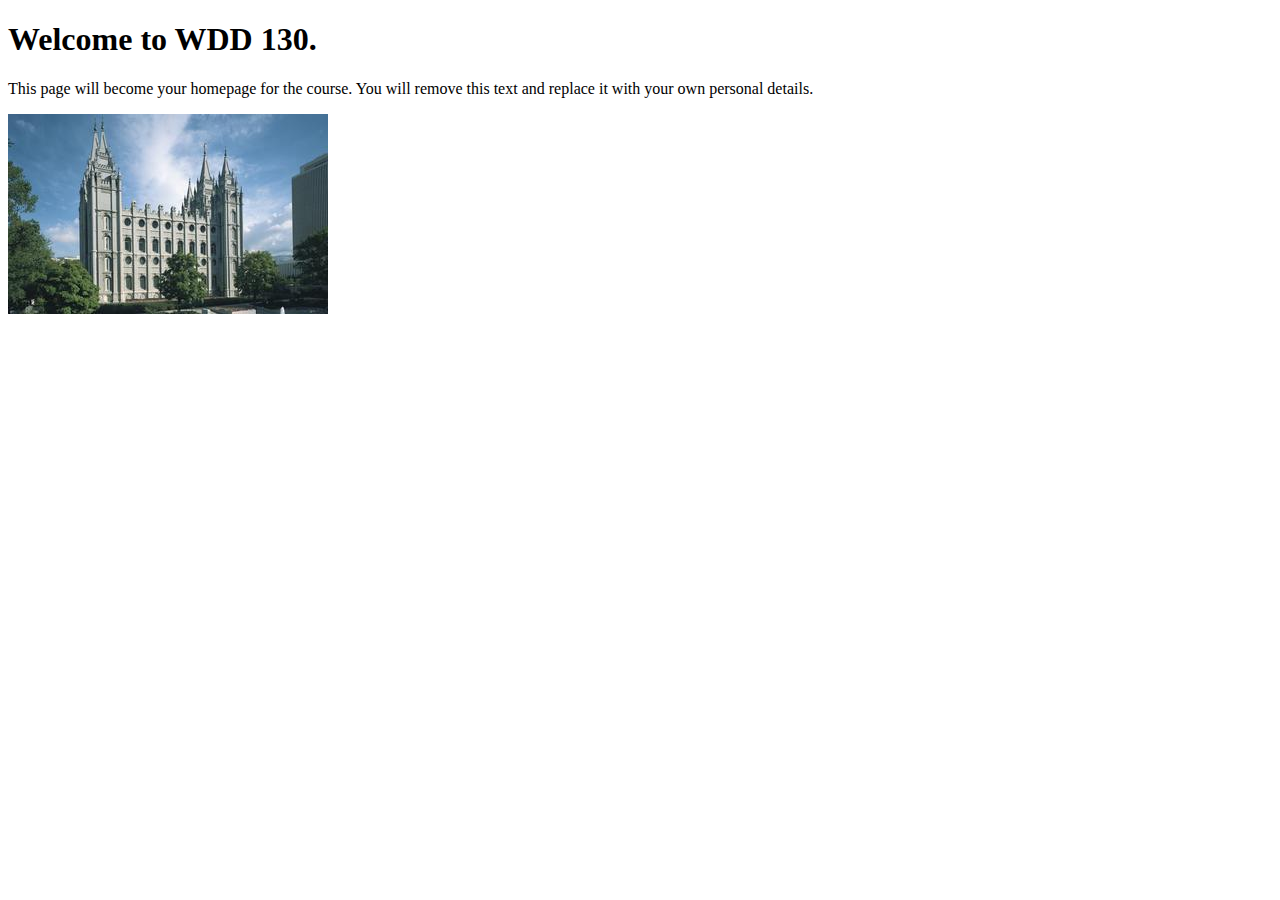
<file: index.html>
<!DOCTYPE html>
<html lang="en">
<head>
    <meta charset="UTF-8">
    <meta name="viewport" content="width=device-width, initial-scale=1.0">
    <title>WDD 130 | Personal Homepage</title>
</head>
<body>
    <h1>Welcome to WDD 130.</h1>
    <p>This page will become your homepage for the course. You will remove this text and replace it with your own personal details.</p>

    <img src="images/salt-lake-temple.jpg" alt="The Salt Lake Temple.">
</body>
</html>
</file>
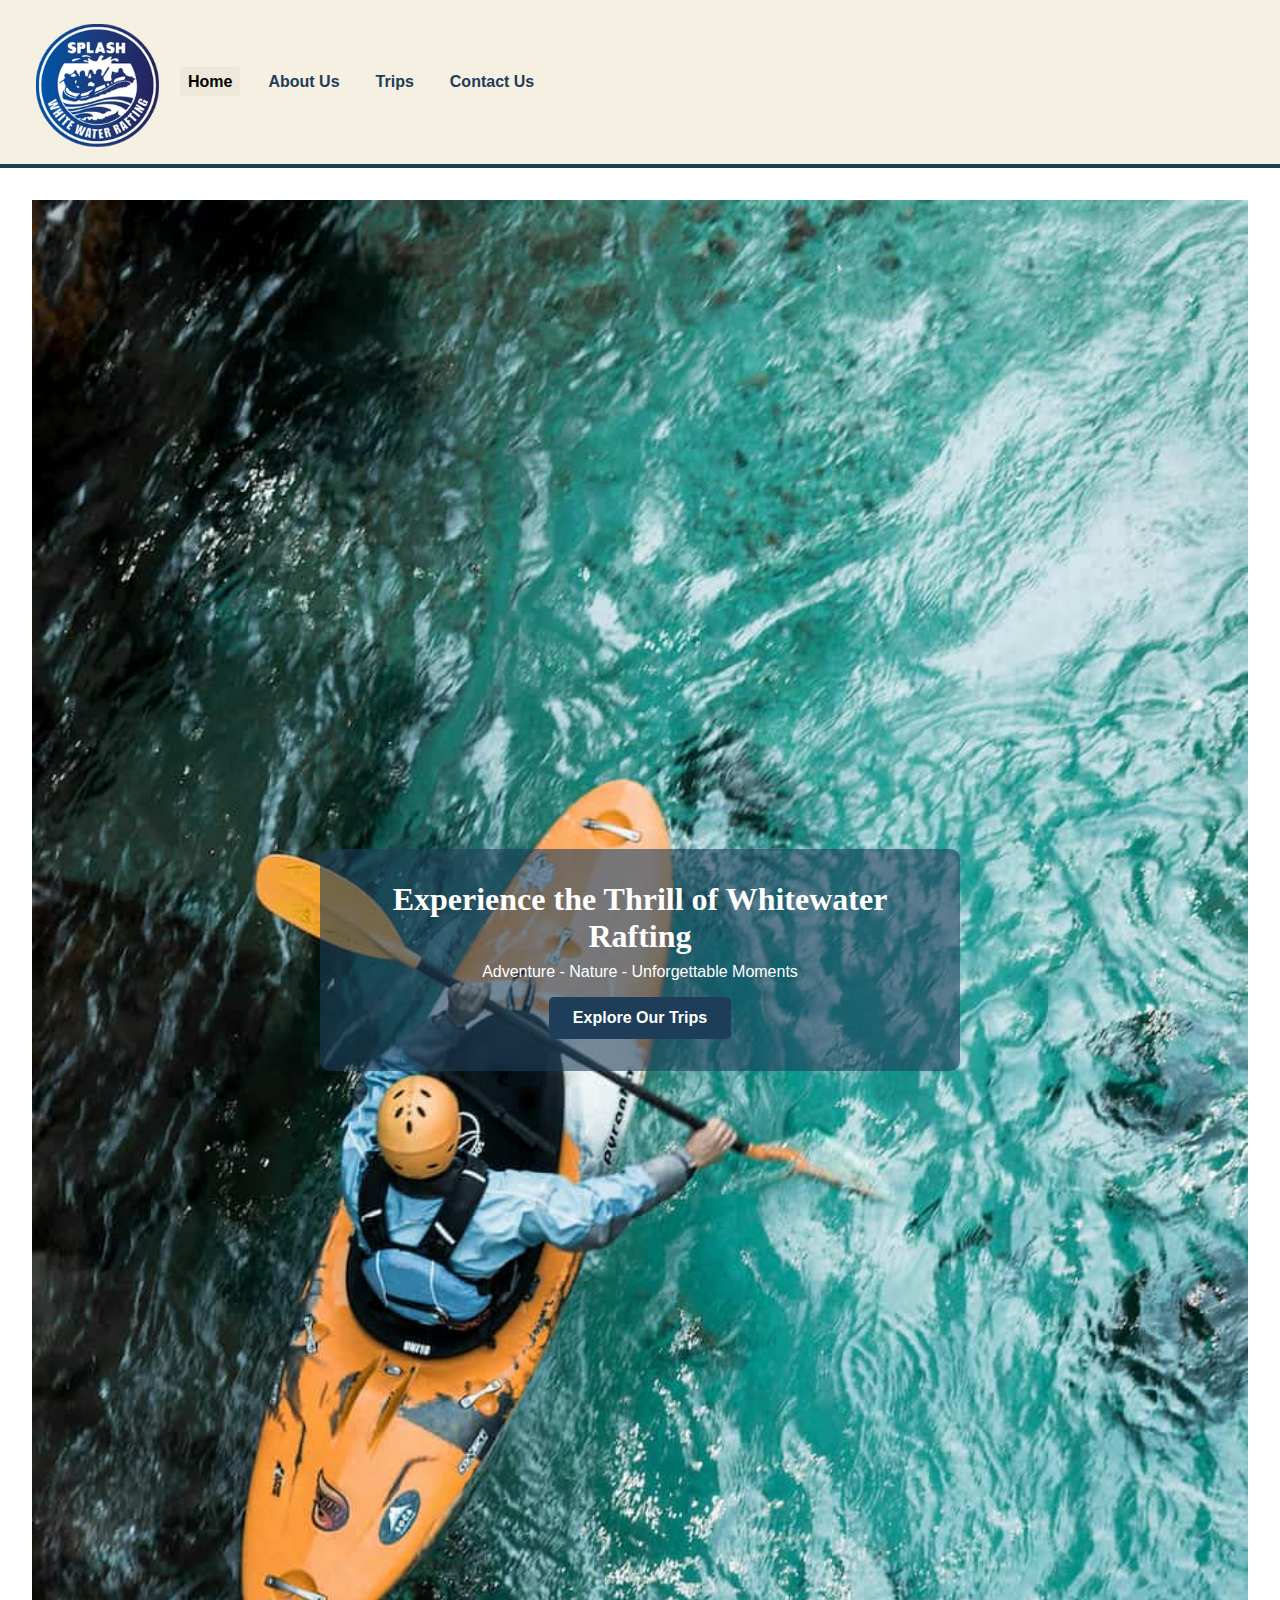
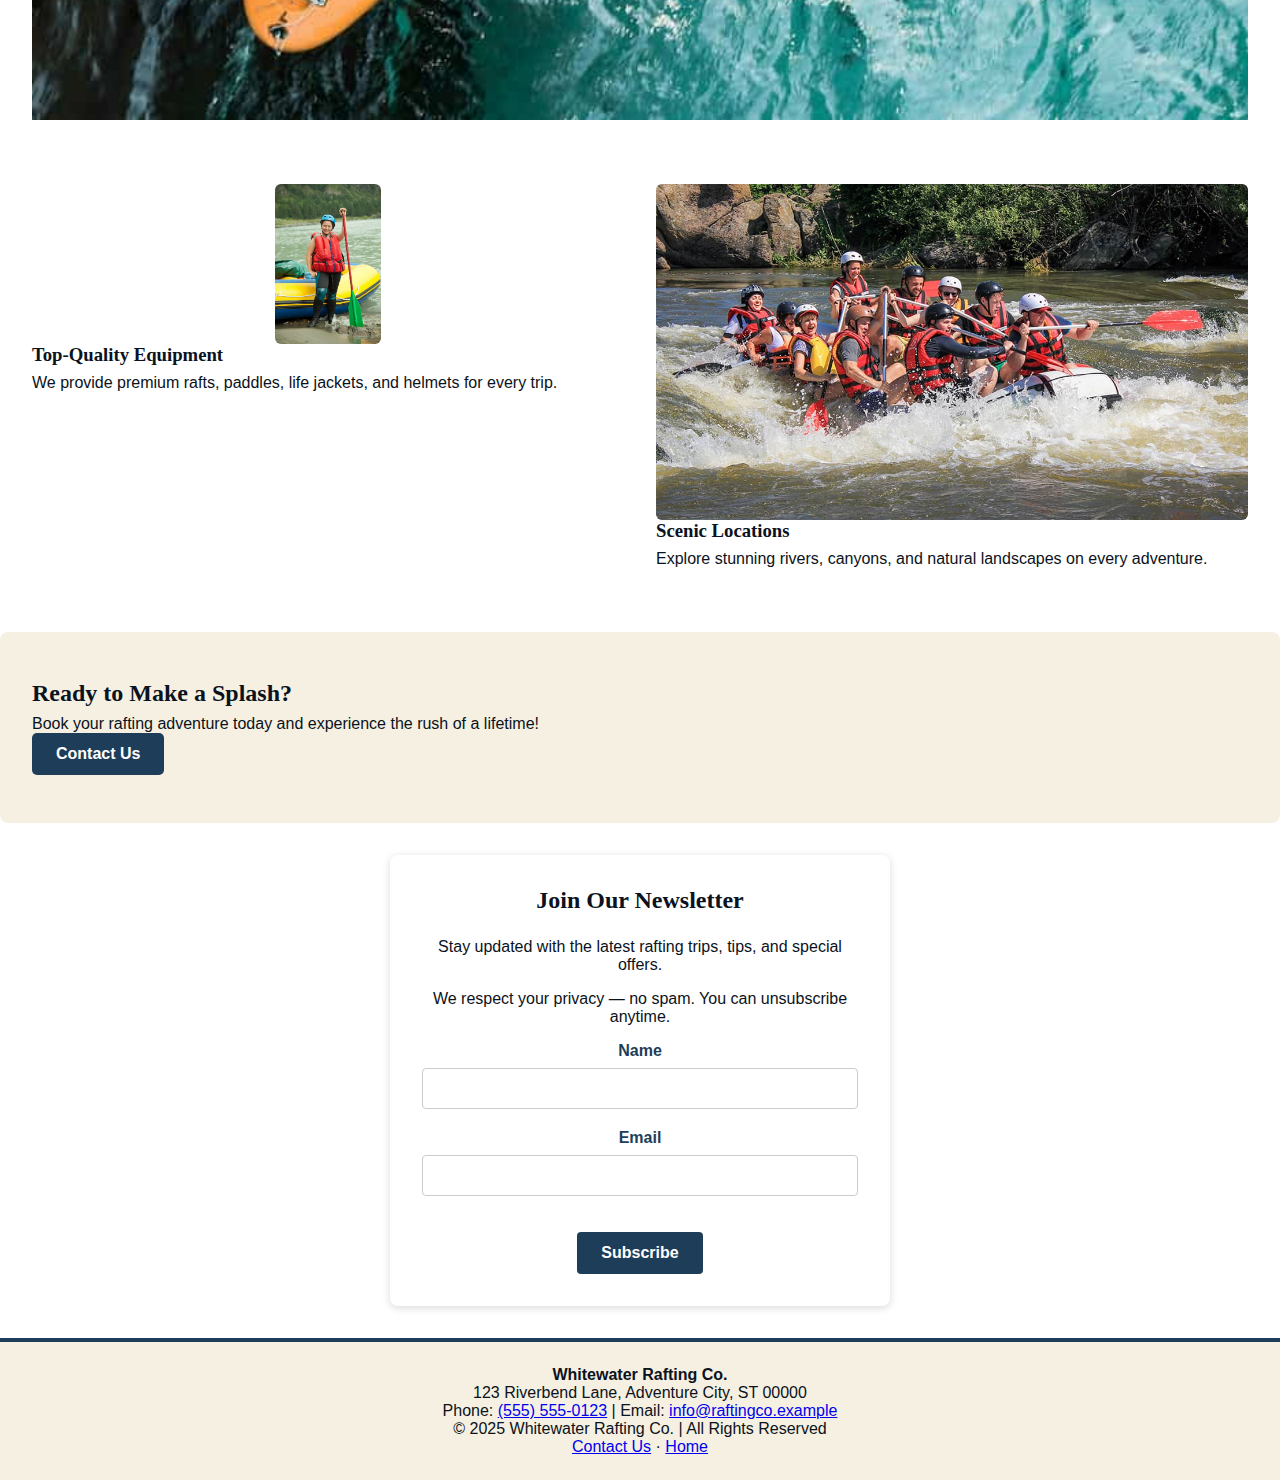
<file: wwr/index.html>
<!DOCTYPE html>
<html lang="en">

<head>
    <meta charset="UTF-8">
    <meta name="viewport" content="width=device-width, initial-scale=1.0">
    <meta name="description"
        content="Experience thrilling whitewater rafting adventures with expert guides on breathtaking rivers.">
    <meta name="author" content="Whitewater Rafting Co.">
    <title>Whitewater Rafting Co. | Home</title>
    <link rel="stylesheet" href="styles/rafting.css">
</head>

<body>
    <a class="skip-link" href="#main">Skip to main content</a>
    <header>
        <nav class="navigation" aria-label="Primary navigation">
            <img src="images/logo.png" alt="Rafting Company Logo" class="logo">
            <ul>
                <li><a href="index.html" class="active" aria-current="page">Home</a></li>
                <li><a href="about.html">About Us</a></li>
                <li><a href="trips.html">Trips</a></li>
                <li><a href="contact.html">Contact Us</a></li>
            </ul>
        </nav>
    </header>

    <main id="main">
        <section class="hero" role="region" aria-label="Hero banner">
            <img src="images/hero.jpg" alt="Rafting adventure">
            <div class="hero-content">
                <h1>Experience the Thrill of Whitewater Rafting</h1>
                <p>Adventure - Nature - Unforgettable Moments</p>
                <a class="cta" href="trips.html">Explore Our Trips</a>
            </div>
        </section>

        <section class="features">
            <article>
                <img src="images/woman-with-paddle.jpg" alt="Woman with paddle" class="small-img">
                <h3>Top-Quality Equipment</h3>
                <p>We provide premium rafts, paddles, life jackets, and helmets for every trip.</p>
            </article>

            <article>
                <img src="images/rafting.jpg" alt="Action">
                <h3>Scenic Locations</h3>
                <p>Explore stunning rivers, canyons, and natural landscapes on every adventure.</p>
            </article>
        </section>

        <section class="callout">
            <h2>Ready to Make a Splash?</h2>
            <p>Book your rafting adventure today and experience the rush of a lifetime!</p>
            <a href="contact.html" class="cta">Contact Us</a>
        </section>

        <section class="newsletter">
            <h2>Join Our Newsletter</h2>
            <p>Stay updated with the latest rafting trips, tips, and special offers.</p>
            <p id="newsletter-note">We respect your privacy — no spam. You can unsubscribe anytime.</p>
            <form action="#" method="post" aria-describedby="newsletter-note">
                <div class="form-item">
                    <label for="name">Name</label>
                    <input type="text" id="name" name="name" required>
                </div>
                <div class="form-item">
                    <label for="email">Email</label>
                    <input type="email" id="email" name="email" required>
                </div>
                <button type="submit" class="cta">Subscribe</button>
            </form>
        </section>
    </main>


    <footer aria-label="Footer">
        <div class="footer-contact">
            <p><strong>Whitewater Rafting Co.</strong></p>
            <p>123 Riverbend Lane, Adventure City, ST 00000</p>
            <p>Phone: <a href="tel:+15555550123">(555) 555-0123</a> | Email: <a
                    href="mailto:info@raftingco.example">info@raftingco.example</a></p>
        </div>
        <p>&copy; 2025 Whitewater Rafting Co. | All Rights Reserved</p>
        <p><a href="contact.html">Contact Us</a> · <a href="index.html">Home</a></p>
    </footer>
</body>

</html>
</file>
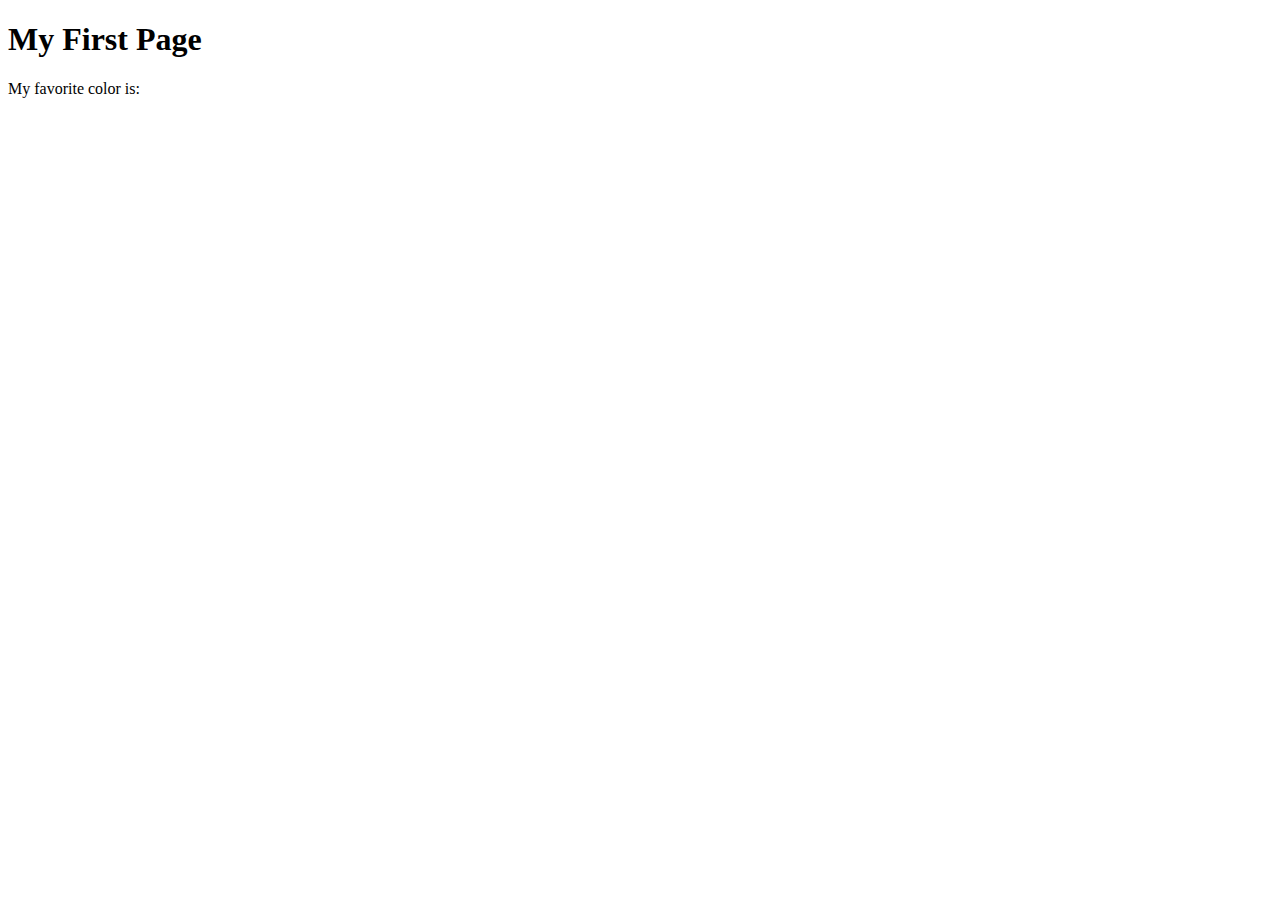
<file: week01/first-page.html>
<!DOCTYPE html>
<html lang="en">
<head>
    <meta charset="UTF-8">
    <meta name="viewport" content="width=device-width, initial-scale=1.0">
    <title>My First Page</title>
</head>
<body>
    <h1>My First Page</h1>
    <p>My favorite color is: </p>
</body>
</html>
</file>
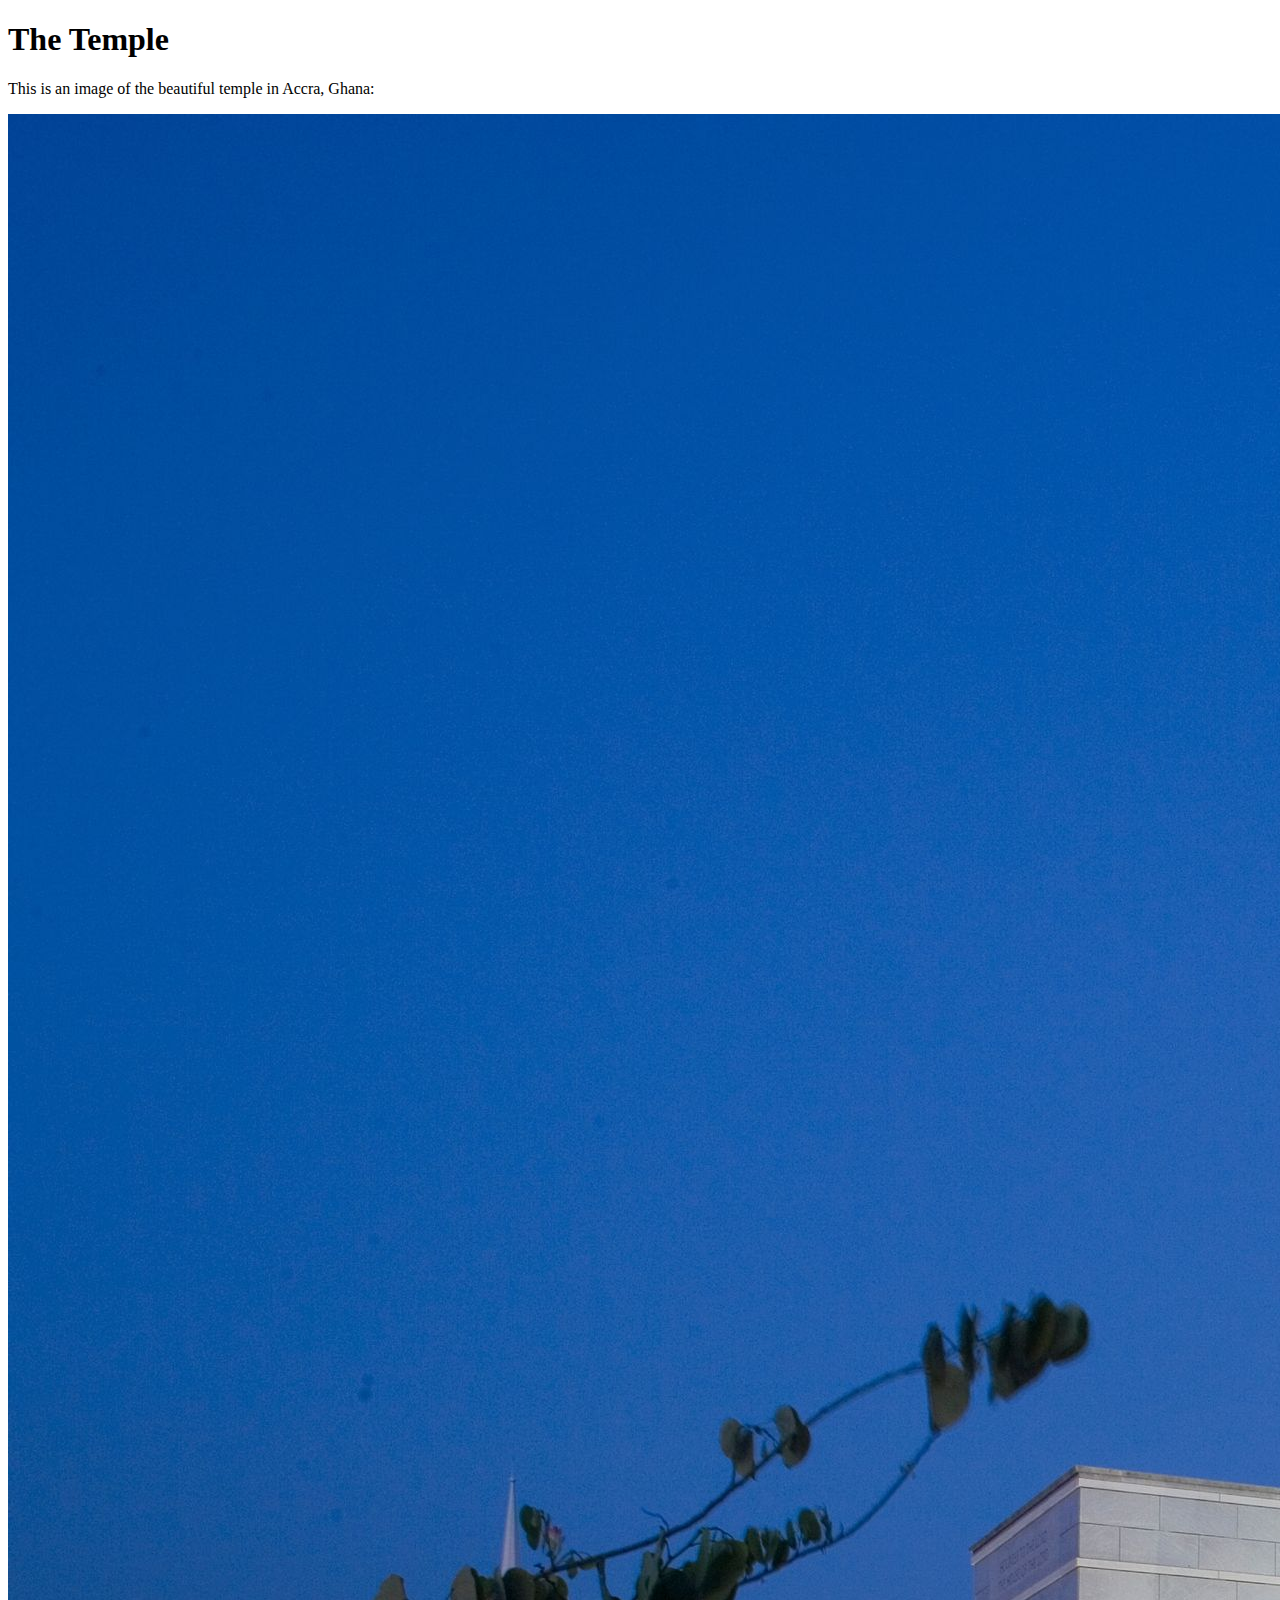
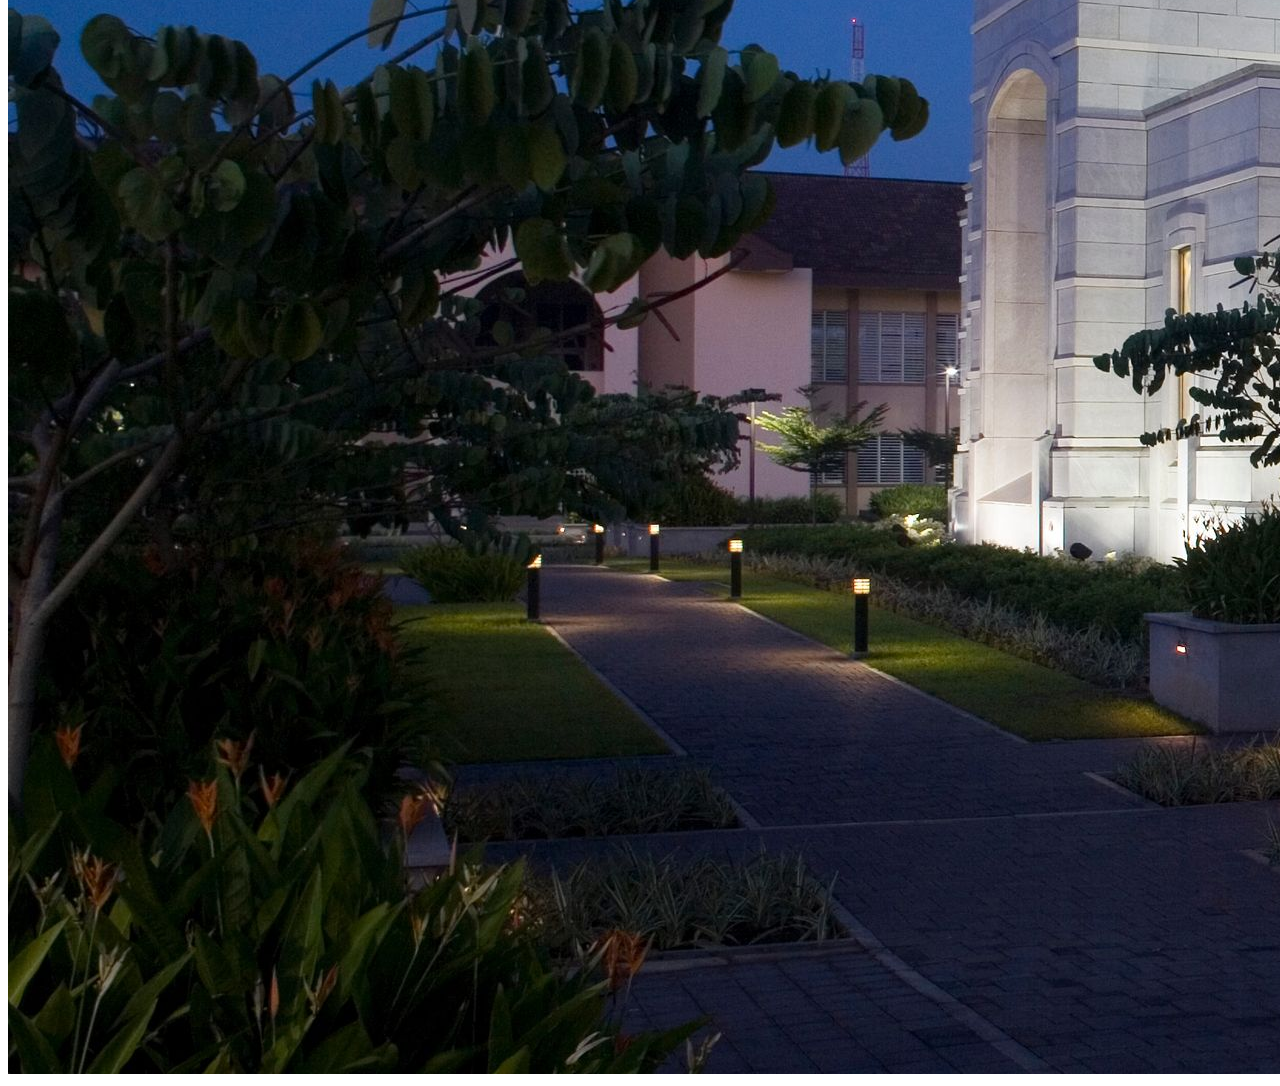
<file: week01/images.html>
<!DOCTYPE html>
<html lang="en">
<head>
    <meta charset="UTF-8">
    <meta name="viewport" content="width=device-width, initial-scale=1.0">
    <title>Temple Image</title>
</head>
<body>
    <h1>The Temple</h1>
    <p>This is an image of the beautiful temple in Accra, Ghana:</p>
    <img src="images/temple-large.jpeg" alt="The Accra Ghana Temple">
    
</body>
</html>
</file>
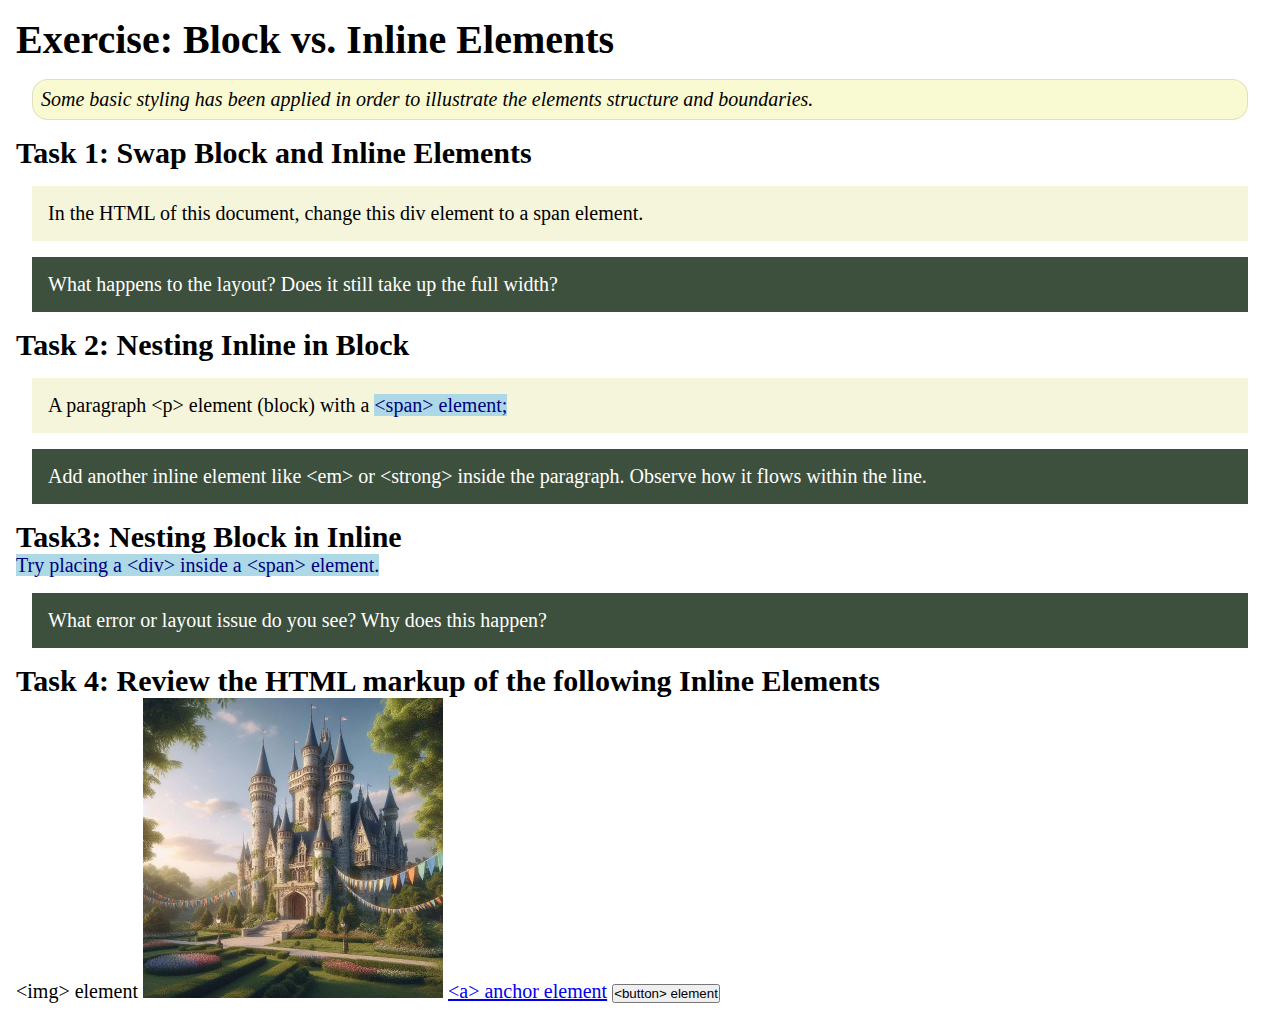
<file: week02/block-vs-inline.html>
<!DOCTYPE html>
<html lang="en">

<head>
    <meta charset="UTF-8">
    <meta name="viewport" content="width=device-width, initial-scale=1.0">
    <title>Exercise: Block vs. Inline Elements</title>
    <link rel="stylesheet" href="styles/block-vs-inline.css">
</head>

<body>
    <main>
        <h1>Exercise: Block vs. Inline Elements</h1>
        <p class="note">Some basic styling has been applied in order to illustrate the elements structure and
            boundaries.</p>

        <h2>Task 1: Swap Block and Inline Elements</h2>
        <div>In the HTML of this document, change this div element to a span element.</div>

        <p class="question">What happens to the layout? Does it still take up the full width?</p>

        <h2>Task 2: Nesting Inline in Block</h2>
        <p>A paragraph &lt;p&gt; element (block) with a <span>&lt;span&gt; element;</span></p>
        <p class="question">Add another inline element like &lt;em&gt; or &lt;strong&gt; inside the paragraph. Observe
            how it flows within the line.</p>

        <h2>Task3: Nesting Block in Inline</h2>
        <span>Try placing a &lt;div&gt; inside a &lt;span&gt; element.</span>
            <p class="question">What error or layout issue do you see? Why does this happen?</p>


            <h2>Task 4: Review the HTML markup of the following Inline Elements</h2>
        &lt;img&gt; element
        <img src="images/castle.webp" alt="placeholder image (images are inline)" width="300" height="300">
        <a href="https://churchofjesuschrist.org">&lt;a&gt; anchor element</a>
        <button type="button">&lt;button&gt; element</button>
    </main>
</body>

</html>
</file>
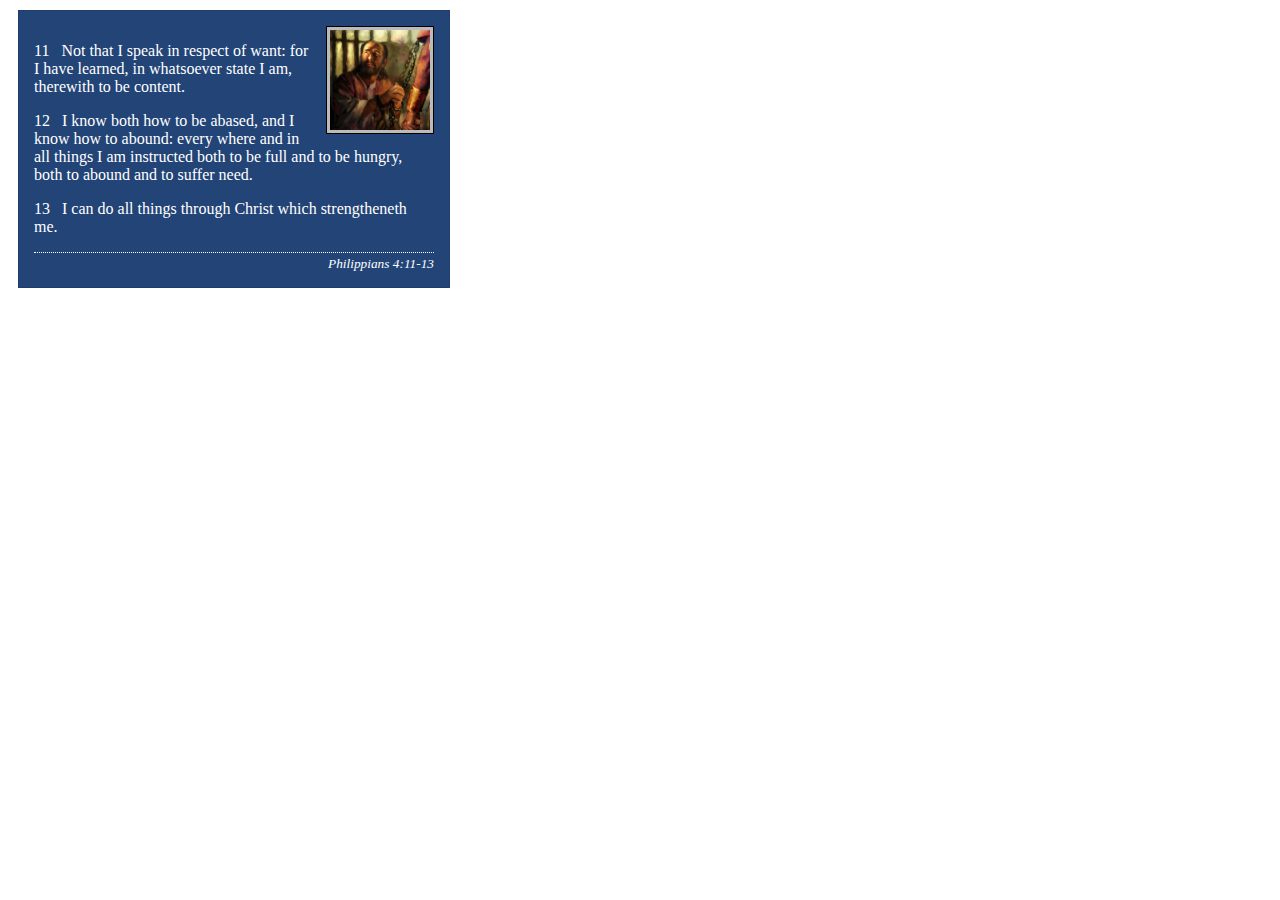
<file: week02/box-model-solution.html>
<!DOCTYPE html>
<html lang="en">
<head>
    <meta charset="UTF-8">
    <meta name="viewport" content="width=device-width, initial-scale=1.0">
    <title>Box Model Activity</title>
    <link rel="stylesheet" href="styles/box-model-solution.css">
</head>
<body>
    <main>
        <div class="callout">
            <img src="images/apostle-paul-imprisoned.webp" alt="Paul the Apostle - Imprisoned in Rome" width="200" height="200">
            <blockquote>
                <p>11 &nbsp; Not that I speak in respect of want: for I have learned, in whatsoever state I am, therewith to be content.</p>
                <p>12 &nbsp; I know both how to be abased, and I know how to abound: every where and in all things I am instructed both to be full and to be hungry, both to abound and to suffer need.</p>
                <p>13 &nbsp; I can do all things through Christ which strengtheneth me.</p>
            </blockquote>
            <cite>Philippians 4:11-13</cite>
        </div>
    </main>
</body>
</html>
</file>
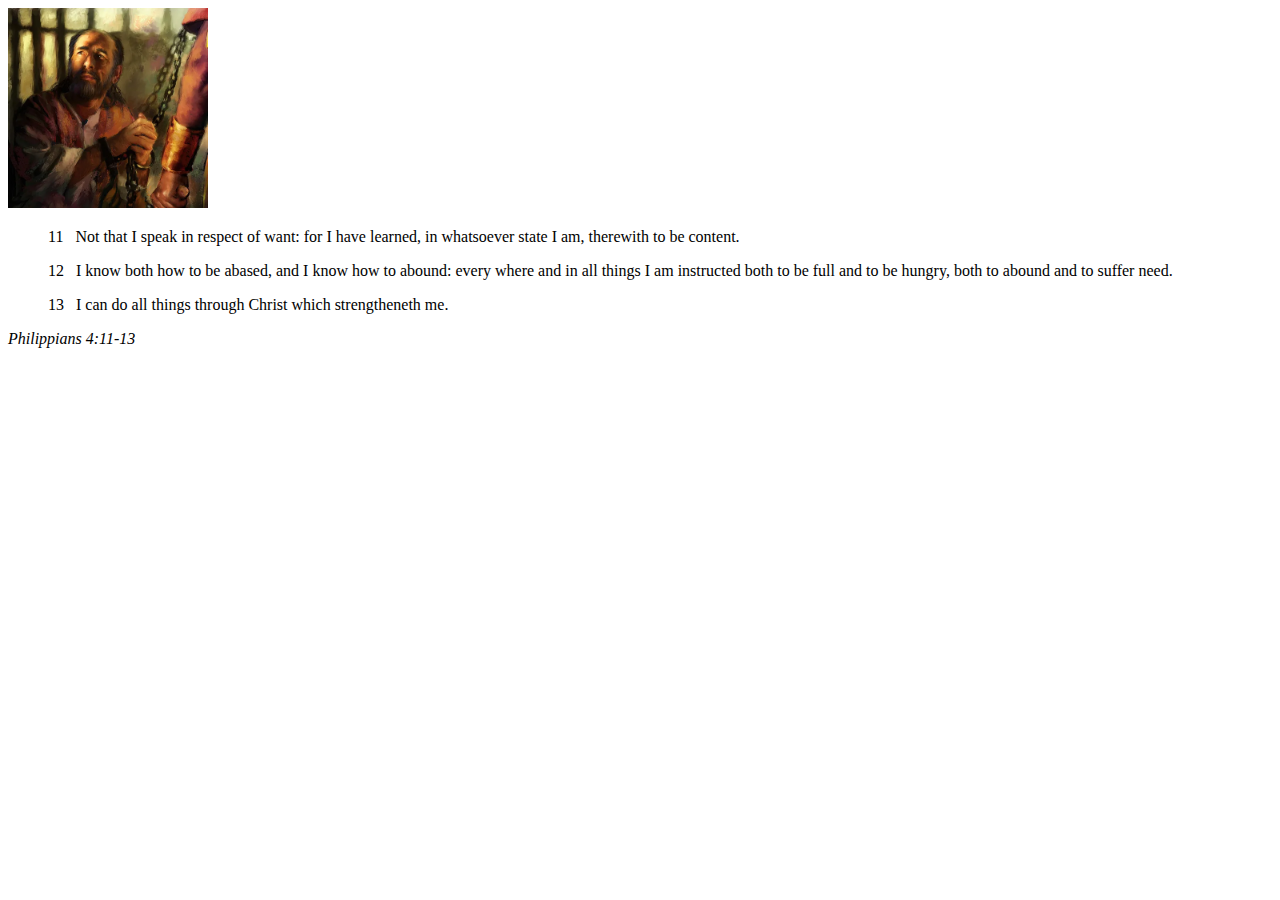
<file: week02/box-model.html>
<!DOCTYPE html>
<html lang="en">

<head>
    <meta charset="UTF-8">
    <meta name="viewport" content="width=device-width, initial-scale=1.0">
    <title>Box Model Activity</title>
    <link rel="stylesheet" href="styles/box-model.css">
</head>

<body>
    <main>
        <div class="callout">
            <img src="images/apostle-paul-imprisoned.webp"
              alt="Paul the Apostle - Imprisoned in Rome" width="200" height="200">
            <blockquote>
                <p>11 &nbsp; Not that I speak in respect of want: for I have learned, in whatsoever
                    state I am, therewith to be content.</p>
                <p>12 &nbsp; I know both how to be abased, and I know how to abound: every where and
                    in all things I am instructed both to be full and to be hungry, both to abound
                    and to suffer need.</p>
                <p>13 &nbsp; I can do all things through Christ which strengtheneth me.</p>
            </blockquote>
            <cite>Philippians 4:11-13</cite>
        </div>
    </main>
</body>

</html>
</file>
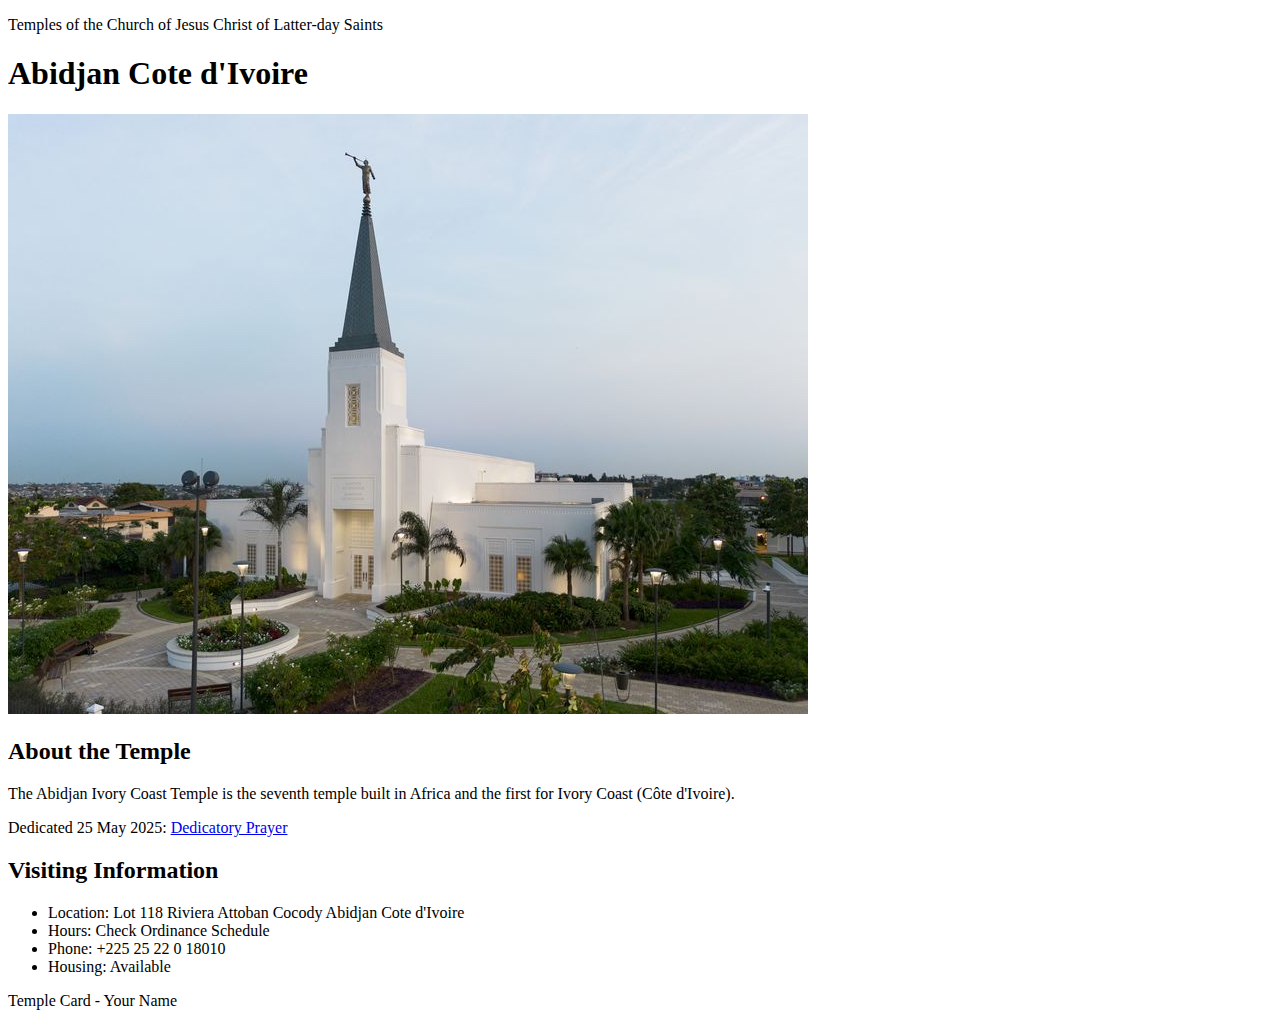
<file: week02/temple.html>
<!DOCTYPE html>
<html lang="en">

<head>
    <meta charset="UTF-8">
    <meta name="viewport" content="width=device-width, initial-scale=1.0">
    <title>Temple Card - Abidjan Cote d'Ivoire</title>
</head>

<body>
    <header>
        <p>Temples of the Church of Jesus Christ of Latter-day Saints</p>
    </header>
    <main>
        <h1>Abidjan Cote d'Ivoire</h1>
        <picture>
            <img src="images/abidjan-ivory-coast.jpeg" alt="Abidjan Cote d'Ivoire Temple">
        </picture>
        <section>
            <h2>About the Temple</h2>
            <p>The Abidjan Ivory Coast Temple is the seventh temple built in Africa and the first for Ivory Coast (Côte
                d'Ivoire).</p>
            <p>Dedicated 25 May 2025: <a
                    href="https://www.churchofjesuschrist.org/temples/dedicatory-prayer/abidjan-ivory-coast-temple/2025-05-25?lang=eng"
                    target="_blank" rel="noopener noreferrer">Dedicatory Prayer</a></p>
        </section>
        <section>
            <h2>Visiting Information</h2>
            <ul>
                <li>Location: Lot 118 Riviera Attoban Cocody Abidjan Cote d'Ivoire</li>
                <li>Hours: Check Ordinance Schedule</li>
                <li>Phone: +225 25 22 0 18010</li>
                <li>Housing: Available</li>
            </ul>
        </section>
    </main>
    <footer>
        <p>Temple Card - Your Name</p>
    </footer>
</body>

</html>
</file>
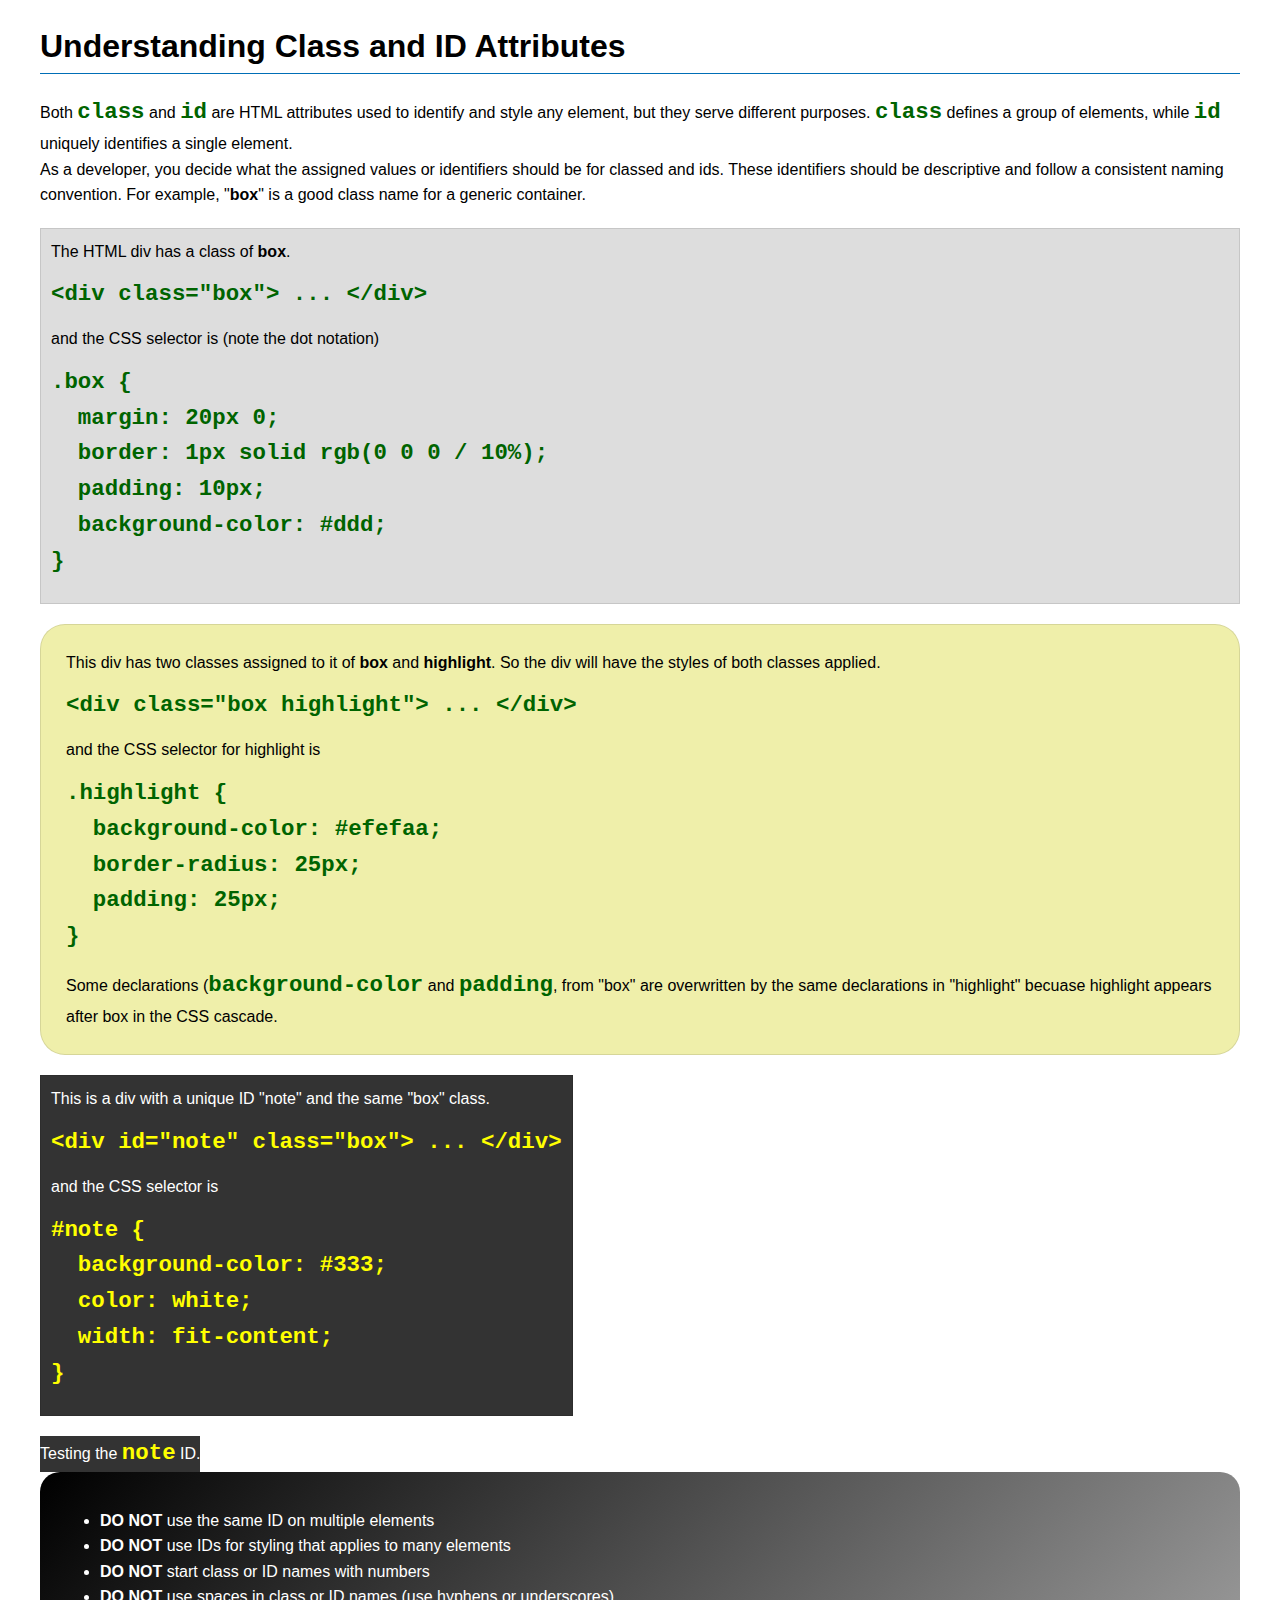
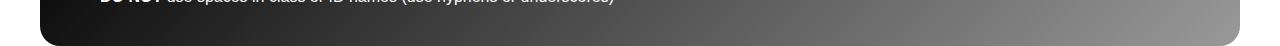
<file: week03/class-and-id.html>
<!DOCTYPE html>
<html lang="en">

<head>
    <meta charset="UTF-8">
    <meta name="viewport" content="width=device-width, initial-scale=1.0">
    <title>Class vs ID Attributes</title>
    <link rel="stylesheet" href="styles/class-and-id.css">
</head>

<body>
    <h1>Understanding Class and ID Attributes</h1>
    <p>Both <code>class</code> and <code>id</code> are HTML attributes used to identify and style any element, but they
        serve different purposes. <code>class</code> defines a group of elements, while <code>id</code> uniquely
        identifies a single element.</p>
    <p>As a developer, you decide what the assigned values or identifiers should be for classed and ids. These
        identifiers should be
        descriptive and follow a consistent naming convention. For example, "<strong>box</strong>" is a good class name
        for a generic container.</p>
    <div class="box">
        <p>The HTML div has a class of <strong>box</strong>.</p>
        <pre><code class="html">&lt;div class="box"&gt; ... &lt;/div&gt;</code></pre>
        and the CSS selector is (note the dot notation)
        <pre><code class="css">.box {
  margin: 20px 0;
  border: 1px solid rgb(0 0 0 / 10%);
  padding: 10px;
  background-color: #ddd; 
}</code></pre>
    </div>

    <div class="box highlight">
        <p>This div has two classes assigned to it of <strong>box</strong> and <strong>highlight</strong>. So the div
            will have the styles of both classes applied.</p>
        <pre><code class="html">&lt;div class="box highlight"&gt; ... &lt;/div&gt;</code></pre>
        and the CSS selector for highlight is
        <pre><code class="css">.highlight {
  background-color: #efefaa;
  border-radius: 25px;
  padding: 25px;
}</code></pre>
<p>Some declarations (<code>background-color</code> and <code>padding</code>, from "box" are overwritten by the same declarations in "highlight" becuase highlight appears after box in the CSS cascade.</p>
    </div>

    <div id="note" class="box">
        <p>This is a div with a unique ID "note" and the same "box" class.</p>
        <pre><code class="html">&lt;div id="note" class="box"&gt; ... &lt;/div&gt;</code></pre>
        and the CSS selector is
        <pre><code class="css">#note {
  background-color: #333;
  color: white;
  width: fit-content;
}</code></pre>
    </div>

    <div id="note">
        <p>Testing the <code>note</code> ID.</p>
    </div>

    <section id="best-practice">
        <ul>
            <li><strong>DO NOT</strong> use the same ID on multiple elements</li>
            <li><strong>DO NOT</strong> use IDs for styling that applies to many elements</li>
            <li><strong>DO NOT</strong> start class or ID names with numbers</li>
            <li><strong>DO NOT</strong> use spaces in class or ID names (use hyphens or underscores)</li>
        </ul>
    </section>




</body>

</html>
</file>
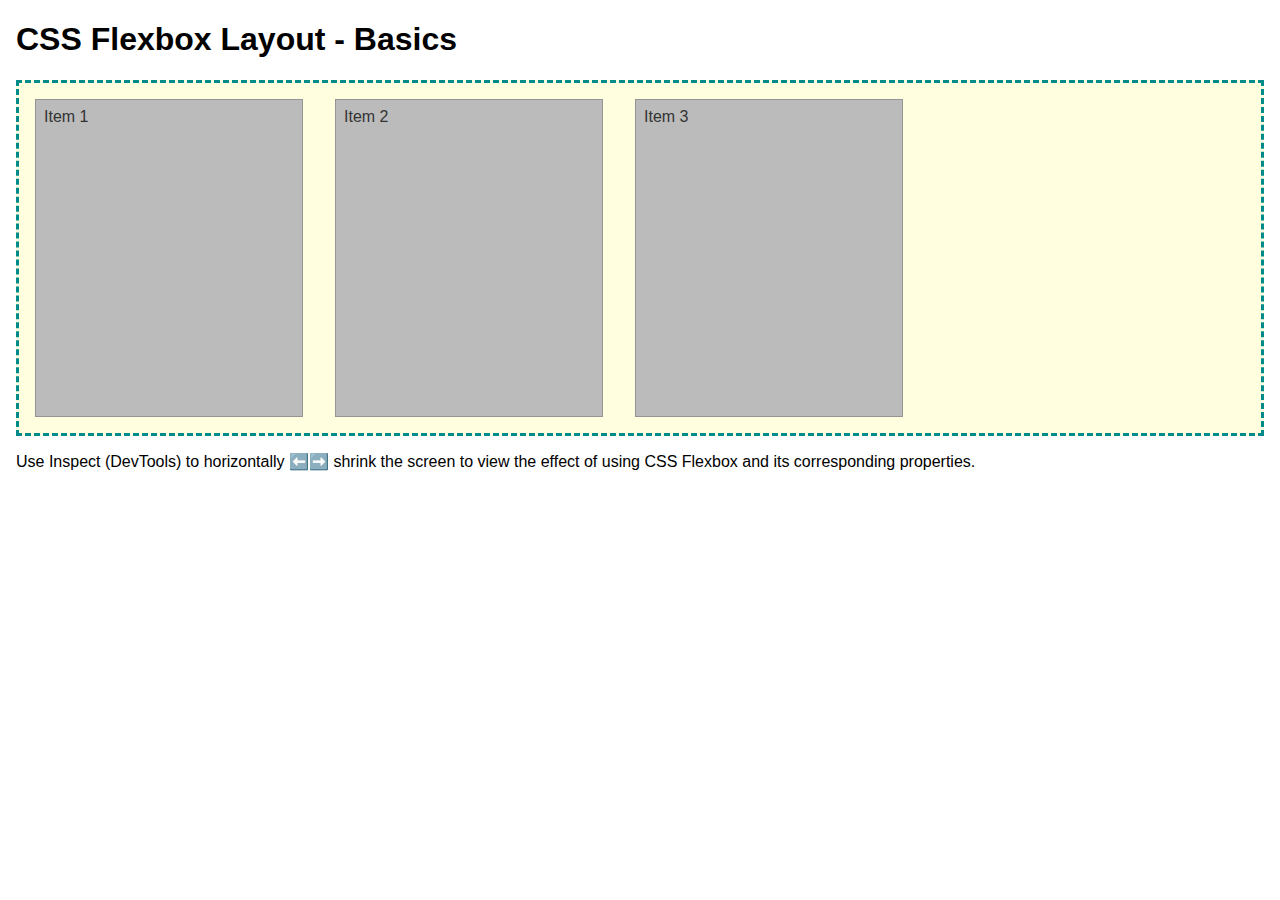
<file: week04/flexbox-layout.html>
<!DOCTYPE html>
<html lang="en">
<head>
    <meta charset="UTF-8">
    <meta name="viewport" content="width=device-width, initial-scale=1.0">
    <title>CSS Flexbox Layout - Basics</title>
    <link rel="stylesheet" href="styles/flexbox.css">
</head>
<body>
    <main>
        <h1>CSS Flexbox Layout - Basics</h1>
        <div class="flex-container">
            <div class="flex-item item1">Item 1</div>
            <div class="flex-item item2">Item 2</div>
            <div class="flex-item item3">Item 3</div>
        </div>
        <p>Use Inspect (DevTools) to horizontally ⬅️➡️ shrink the screen to view the effect of using CSS Flexbox and its corresponding properties.</p>
    </main>
</body>
</html>
</file>
<file: wwr/styles/rafting.css>
/* =========================================
   COLOR & TYPOGRAPHY VARIABLES
========================================= */
:root {
  --primary-color: #1e3d59;
  --secondary-color: #f5f0e1;
  --accent-color: rgba(74, 111, 165, 0.85);

  --heading-font: Georgia, serif;
  --body-font: Arial, sans-serif;

  --card-bg: #ffffff;
  --shadow: 0 2px 8px rgba(0,0,0,0.15);  

}.employee-card img {
    width: 180px;        
    height: 180px; 
    max-width: 180px;      
    --shadow: 0 2px 8px rgba(0,0,0,0.15);
    display: block;
    margin: 0 auto;      
    border-radius: 6px;  

}



/* =========================================
   GLOBAL RESETS
========================================= */
* {
    margin: 0;
    padding: 0;
    box-sizing: border-box;
}

body {
    font-family: var(--body-font);
    color: #0b1220;
h1, h2, h3 {
        font-family: var(--heading-font);
        margin-bottom: 0.5rem;
}

/* HERO TITLE (scoped) */
.hero .hero-content h1 {
        margin: 0 0 0.5rem;
        padding: 0;
        color: #ffffff;
        font-size: 2rem;
}

/* =========================================
   HEADINGS
========================================= */
h1, h2, h3 {
    font-family: var(--heading-font);
    margin-bottom: 0.5rem;
}

/* =========================================
   COLOR & TYPOGRAPHY VARIABLES
========================================= */
:root {
  --primary-color: #1e3d59;
  --secondary-color: #f5f0e1;
  --accent-color: rgba(74, 111, 165, 0.85);

  --heading-font: Georgia, serif;
  --body-font: Arial, sans-serif;

  --card-bg: #ffffff;
  --shadow: 0 2px 8px rgba(0,0,0,0.15);
}

/* small utility: team/employee thumbnail */
.employee-card img {
    width: 180px;
    height: 180px;
    max-width: 180px;
    object-fit: cover;
    display: block;
    margin: 0 auto;
    border-radius: 6px;
}

/* =========================================
   GLOBAL RESETS
========================================= */
* {
    margin: 0;
    padding: 0;
    box-sizing: border-box;
}

html, body {
    height: 100%;
}

body {
    font-family: var(--body-font);
    color: #0b1220;
    background-color: var(--secondary-color);
    line-height: 1.6;
    -webkit-font-smoothing: antialiased;
}

img {
    max-width: 100%;
    display: block;
    border-radius: 6px;
}

/* =========================================
   HEADINGS
========================================= */
h1, h2, h3 {
    font-family: var(--heading-font);
    margin-bottom: 0.5rem;
}

/* HERO TITLE (scoped) */
.hero .hero-content h1 {
    margin: 0 0 0.5rem;
    padding: 0;
    color: #ffffff;
    font-size: 2rem;
}

/* =========================================
   HEADER & NAVIGATION
========================================= */

header {
    display: flex;
    align-items: center;
    justify-content: space-between;
    padding: 0.75rem 1.5rem;
    background-color: var(--secondary-color);
    border-bottom: 4px solid var(--primary-color);
}

/* logo inside navigation/header */
.navigation .logo,
header .logo {
    width: 140px;
    height: auto;
    display: block;
}

.navigation {
    display: flex;
    align-items: center;
    gap: 1rem;
}

.navigation ul {
    list-style: none;
    display: flex;
    gap: 1.25rem;
    align-items: center;
    margin: 0;
    padding: 0;
}

.navigation a {
    text-decoration: none;
    color: var(--primary-color);
    font-weight: 700;
    padding: 0.35rem 0.5rem;
    border-radius: 4px;
}

.navigation a:hover,
.navigation a.active,
.navigation a[aria-current="page"] {
    color: #000;
    background: rgba(0,0,0,0.03);
}

header nav a {
    text-decoration: none;
    font-weight: bold;
    color: var(--primary-color);
    transition: color .3s ease;
}

header nav a:hover,
header nav a.active,
header nav .active {
    color: #000;
}

/* =========================================
   HERO
========================================= */
.hero {
  position: relative;
  width: 100%;
  min-height: 60vh;
  overflow: hidden;
}

.hero img {
    width: 100%;
    height: 100%;
    object-fit: cover;
    border-radius: 0;
}

.hero .hero-content {
    position: absolute;
    top: 50%;
    left: 50%;
    transform: translate(-50%, -50%);
    text-align: center;
    color: #fff;
    background-color: rgba(30, 61, 89, 0.6);
    padding: 2rem;
    border-radius: 10px;
    max-width: 90%;
}

.hero .hero-content p {
    margin: 0.5rem 0 1rem;
}

/* =========================================
   LAYOUT SECTIONS
========================================= */
section {
    padding: 2rem;
}

/* Trips grid - responsive multi-column layout */
.trips-grid {
    margin: 2rem;
    display: grid;
    gap: 1.25rem;
    grid-template-columns: repeat(auto-fit, minmax(260px, 1fr));
    align-items: start;
}

/* Trip cards */
.trip-card {
    background-color: var(--card-bg);
    padding: 1rem;
    border-radius: 8px;
    box-shadow: var(--shadow);
    text-align: center;
}

.trip-card img {
    height: 180px;
    object-fit: cover;
    border-radius: 6px;
}

/* Small image utility used for thumbnails that should not dominate a layout */
.small-img {
    max-height: 160px;
    width: auto;
    object-fit: cover;
    display: block;
    margin: 0 auto;
    border-radius: 6px;
}

@media (max-width: 700px) {
    .small-img { max-height: 120px; }
}

.trip-card h3 {
    margin-top: 0.75rem;
}

.trip-card p {
    margin-top: 0.5rem;
}

/* Misc grids from other pages kept for consistency */
.history,
.service-grid {
    margin: 2rem;
    display: grid;
    gap: 1.25rem;
}

.history {
    grid-template-columns: repeat(3, 1fr);
}

.history h2 {
    grid-column: 1 / -1;
}

.adventure-gallery {
    display: flex;
    gap: 1rem;
    margin: 2rem 1rem;
}

.adventure-gallery figure {
    flex: 1;
    text-align: center;
}

.adventure-gallery img {
    height: 150px;
    object-fit: cover;
    box-shadow: var(--shadow);
}

.adventure-gallery figcaption {
    margin-top: 0.5rem;
    font-weight: bold;
    color: var(--primary-color);
}

.employee-grid {
    display: grid;
    grid-template-columns: repeat(3, auto);
    gap: 1.5rem;
    margin: 2rem;
}

.employee-card {
    text-align: center;
}

.contact-info {
    background-color: var(--secondary-color);
    color: #0b1220;
    padding: 1.5rem;
    border-radius: 6px;
    box-shadow: var(--shadow);
    margin: 2rem;
}

.contact-info a {
    color: var(--primary-color);
    text-decoration: none;
    font-weight: bold;
}

.contact-info a:hover {
    text-decoration: underline;
}

.contact-form,
.newsletter {
    display: grid;
    gap: 1rem;
    max-width: 500px;
    margin: 2rem auto;
    padding: 2rem;
    background-color: var(--card-bg);
    border-radius: 8px;
    box-shadow: var(--shadow);
    text-align: center;
}

.newsletter input[type="text"],
.newsletter input[type="email"] {
    width: 100%;
    padding: 0.75rem;
    border-radius: 4px;
    border: 1px solid #ccc;
}

.newsletter button {
    margin-top: 1rem;
    background-color: var(--primary-color);
    color: #fff;
    padding: 0.75rem 1.5rem;
    border: none;
    border-radius: 4px;
    cursor: pointer;
}

.newsletter button:hover {
    opacity: 0.9;
}

.home-grid {
    display: grid;
    grid-template-columns: repeat(auto-fit, minmax(250px, 1fr));
    gap: 2rem;
    margin: 2rem;
    align-items: start;
}

.home-grid article {
    background-color: var(--card-bg);
    padding: 1rem;
    border-radius: 8px;
    box-shadow: var(--shadow);
    text-align: center;
}

.home-grid img {
    width: 100%;
    height: 200px;
    object-fit: cover;
    border-radius: 6px;
}

.cta {
    display: inline-block;
    background-color: var(--primary-color);
    color: #fff;
    text-decoration: none;
    padding: 0.75rem 1.5rem;
    border-radius: 5px;
    font-weight: bold;
    transition: background 0.3s ease;
}

.cta:hover {
    background-color: rgba(30, 61, 89, 0.8);
}

.highlight, .callout {
    padding: 3rem 2rem;
    background-color: var(--secondary-color);
    border-radius: 8px;
    margin: 2rem auto;
}
 
.features {
    display: grid;
    grid-template-columns: repeat(auto-fit, minmax(250px, 1fr));
    gap: 2rem;
}

.form-item {
    margin-bottom: 1.25rem;
}

.form-item label {
    font-weight: bold;
    color: var(--primary-color);
    display: block;
    margin-bottom: .5rem;
}

.form-item input,
.form-item textarea {
    width: 100%;
    padding: 0.75rem;
    border: 1px solid #ccc;
    border-radius: 4px;
}

button {
    background-color: var(--primary-color);
    color: #fff;
    padding: 0.75rem 1.5rem;
    border: none;
    font-size: 1rem;
    border-radius: 4px;
    cursor: pointer;
}

button:hover {
    opacity: 0.9;
}

/* Skip link - visually hidden until focused */
.skip-link {
  position: absolute;
  left: -9999px;
  top: auto;
  width: 1px;
  height: 1px;
  overflow: hidden;
}
.skip-link:focus,
.skip-link:active {
  left: 1rem;
  top: 1rem;
  width: auto;
  height: auto;
  background: #fff;
  color: var(--primary-color);
  padding: 0.5rem 0.75rem;
  border-radius: 4px;
  box-shadow: var(--shadow);
  z-index: 9999;
}

/* Focus-visible for interactive elements */
a:focus-visible,
button:focus-visible,
.cta:focus-visible,
input:focus-visible,
textarea:focus-visible {
  outline: 3px solid #ffd166;
  outline-offset: 2px;
}

/* Responsive header stack on small screens */
@media (max-width: 700px) {
    header {
        flex-direction: column;
        align-items: stretch;
        padding: 0.5rem 1rem;
        gap: 0.5rem;
    }
    .navigation {
        justify-content: space-between;
        width: 100%;
    }
    .navigation ul {
        justify-content: center;
        flex-wrap: wrap;
        gap: 0.5rem;
        margin-top: 0.25rem;
    }
    .hero .hero-content {
        padding: 1rem;
    }
}

/* FOOTER */
footer {
    padding: 1.5rem;
    text-align: center;
    background-color: var(--secondary-color);
    border-top: 4px solid var(--primary-color);
}

footer .socialmedia {
    display: flex;
    justify-content: center;
    margin-top: 1rem;
    gap: 1rem;
}

footer .socialmedia img {
    width: 32px;
    height: auto;
}
</file>
<file: week02/styles/block-vs-inline.css>
* {
    margin: 0;
    padding: 0;
}

body {
    font-size: 20px;
    margin: 1rem;
}

p,
div {
    background-color: beige;
    margin: 1rem;
    padding: 1rem;
}

span {
    color: navy;
    background-color: lightblue;
}

code {
    margin: 0;
    padding: 0;
    color: green;
    font-size: 1.2rem;
}

.note {
    font-style: italic;
    background-color: lightgoldenrodyellow;
    border-radius: 1rem;
    border: 1px solid rgb(0 0 0 / 10%);
    margin: 1rem;
    padding: .5rem;
}

.question {
    background-color: #3d503d;
    color: #fff;
}
</file>
<file: week02/styles/box-model-solution.css>
.callout {
    max-width: 400px;
    margin: 10px;
    border: 1px solid rgba(0, 0, 0, .1);
    padding: 15px;
    background-color: #247;
    color: #fff;
}

.callout img {
    float: right;
    margin: 0 0 10px 15px;
    border: 1px solid #000;
    padding: 3px;
    background-color: #bbb;
    width: 100px;
    height: auto;

}

blockquote {
    margin: 0;
}

cite {
    display: block;
    border-top: 1px dotted #fff;
    padding-top: 3px;
    text-align: right;
    font-size: smaller;
}
</file>
<file: week02/styles/box-model.css>
.callout {
	
}

.callout img {
	
}

blockquote {
	
}

cite {
	
}
</file>
<file: week03/styles/class-and-id.css>
body {
    font-family: Arial, sans-serif;
    line-height: 1.6;
    margin: 0;
    padding: 0 40px;
}

h1 {
    border-bottom: 1px solid rgb(0 110 182);
    padding-bottom: 0;
}



p {
    margin: 0;
}

code {
    color: darkgreen;
    font-weight: 700;
    font-size: 1.4rem;
}

/* Class examples - can be reused */

.box {
    margin: 20px 0;
    border: 1px solid rgb(0 0 0 / 10%);
    padding: 10px;
    background-color: #ddd; /* this is shorthand for #dddddd */
}

.highlight {
    background-color: #efefaa;
    border-radius: 25px;
    padding: 25px;
}

/* ID examples - should be unique */

#note {
    background-color: #333;
    color: white;
    width: fit-content;
}

#note code {
    color: yellow;
}

#best-practice {
    background: linear-gradient(135deg, #000 0%, #999 100%);
    color: white;
    border-radius: 20px;
    padding: 20px
}
</file>
<file: week04/styles/flexbox.css>
body {
    font-family: Helvetica, Arial, sans-serif;
    margin: 1rem;
}

.flex-container {
    border: 3px dashed darkcyan;
    background-color: lightyellow;
    display: flex;
    flex-wrap: wrap;
}

.flex-item {
    width: 250px;
    margin: 1rem;
    border: 1px solid rgb(0 0 0 / 20%);
    padding: 0.5rem;
    background-color: #bbb;
    color: #333;
}

.item1 {
    min-height: 100px;
}

.item2 {
    min-height: 200px;
}

.item3 {
    min-height: 300px;
}
</file>
